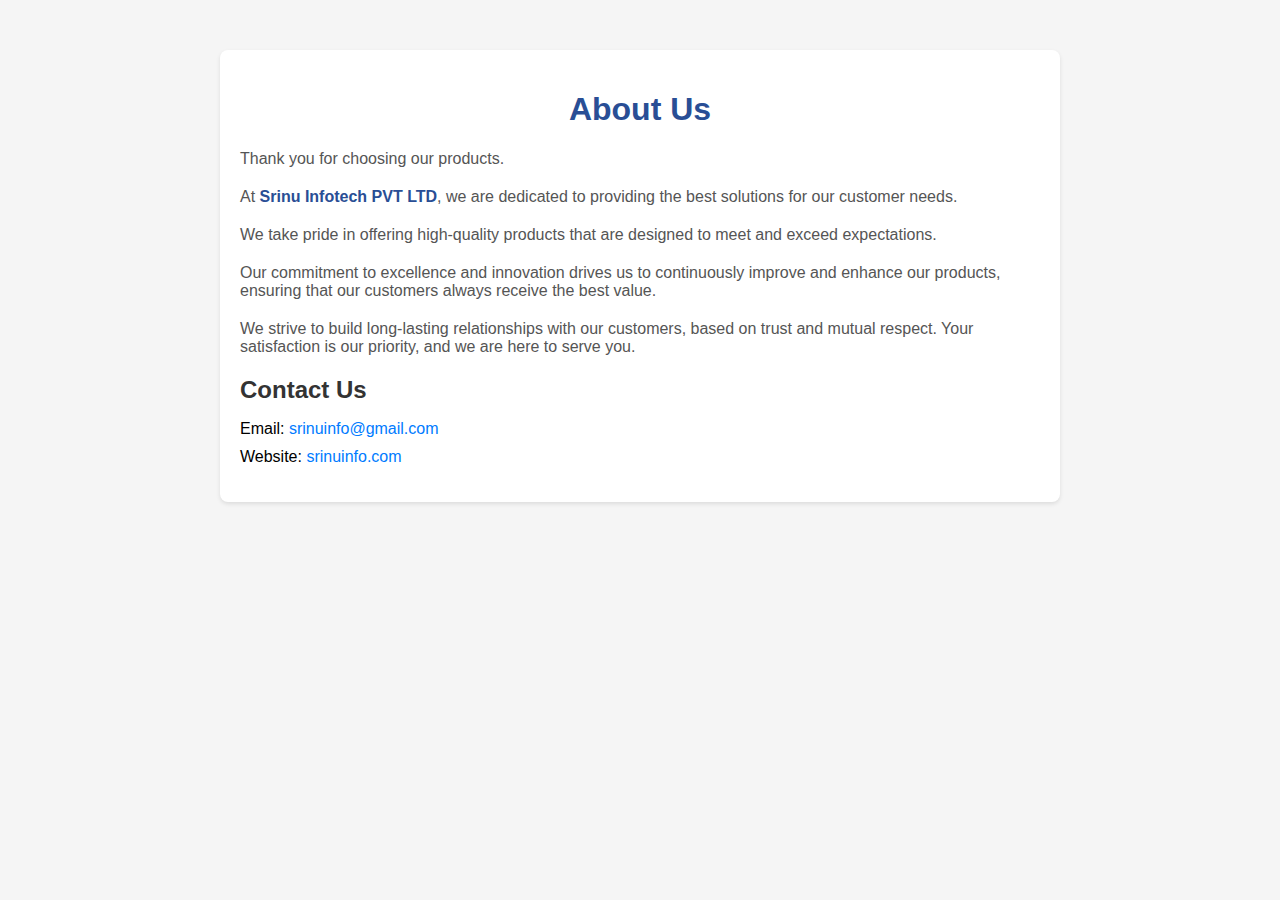
<file: aboutus.html>
<!DOCTYPE html>
<html lang="en">
<head>
<meta charset="UTF-8">
<meta name="viewport" content="width=device-width, initial-scale=1.0">
<title>About Us</title>
<link rel="stylesheet" href="aboutus.css">
</head>
<body>
<div class="container">
    <h1>About Us</h1>
    
  <p>Thank you for choosing our products.</p>
  <p>At <b>Srinu Infotech PVT LTD</b>, we are dedicated to providing the best solutions for our customer needs.</p>
  <p>We take pride in offering high-quality products that are designed to meet and exceed expectations.</p>
  <p>Our commitment to excellence and innovation drives us to continuously improve and enhance our products, ensuring that our customers always receive the best value.</p>
  <p>We strive to build long-lasting relationships with our customers, based on trust and mutual respect. Your satisfaction is our priority, and we are here to serve you.</p>

    <div class="contact">
        <h2>Contact Us</h2>
        <ul>
            <li>Email: <a href="mailto:srinuinfo@gmail.com">srinuinfo@gmail.com</a></li>
            <li>Website: <a href="http://srinuinfo.com">srinuinfo.com</a></li>
        </ul>
    </div>
</div>
</body>
</html>
</file>
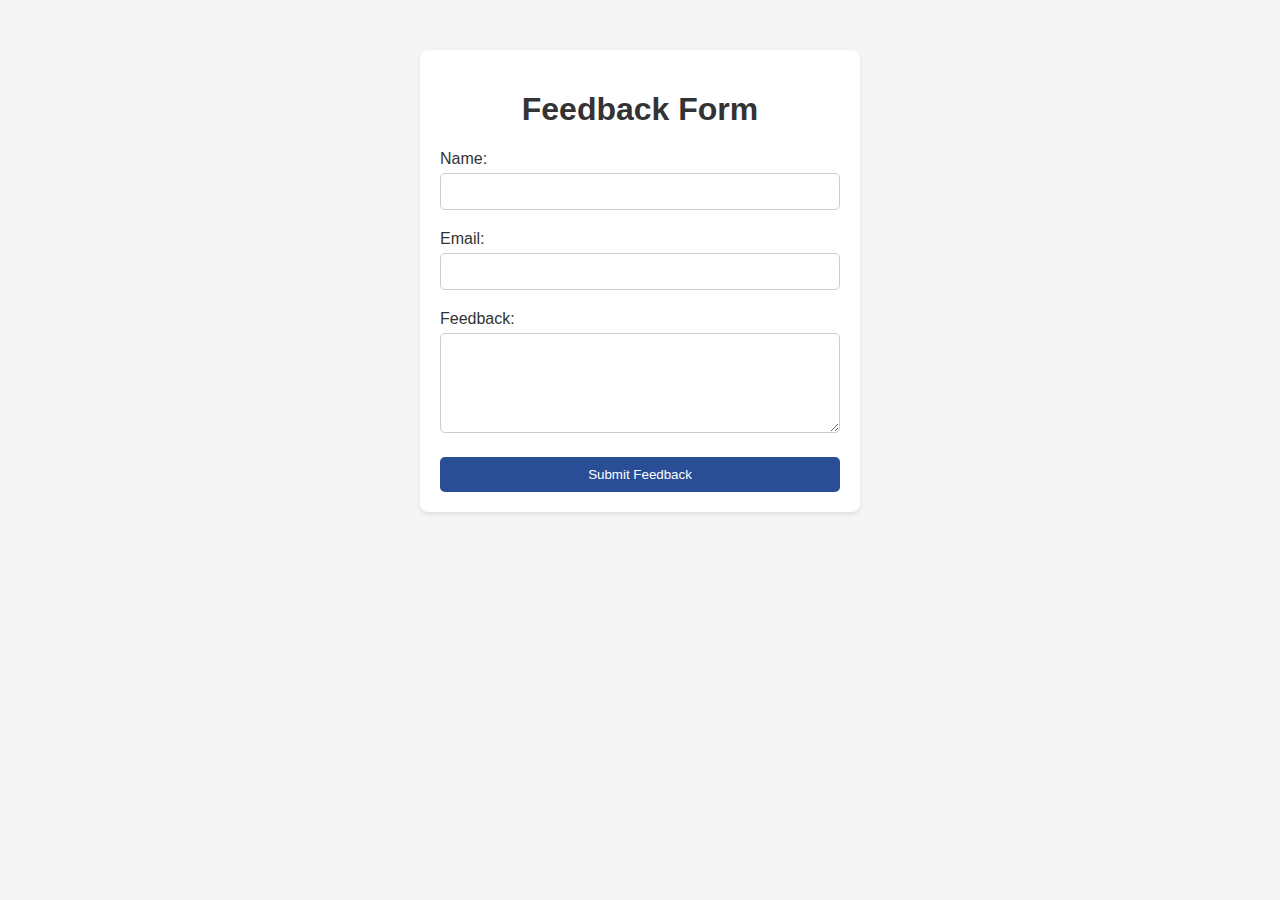
<file: leave feedback.html>
<!DOCTYPE html>
<html lang="en">
<head>
<meta charset="UTF-8">
<meta name="viewport" content="width=device-width, initial-scale=1.0">
<title>Feedback Form</title>
<link rel="stylesheet" href="leave feedback.css">
</head>
<body>
<div class="container">
    <h1>Feedback Form</h1>
    <form action="#" method="POST">
        <div class="input-group">
            <label for="name">Name:</label>
            <input type="text" id="name" name="name" required>
        </div>
        <div class="input-group">
            <label for="email">Email:</label>
            <input type="email" id="email" name="email" required>
        </div>
        <div class="input-group">
            <label for="feedback">Feedback:</label>
            <textarea id="feedback" name="feedback" required></textarea>
        </div>
        <button type="submit">Submit Feedback</button>
    </form>
</div>
</body>
</html>
</file>
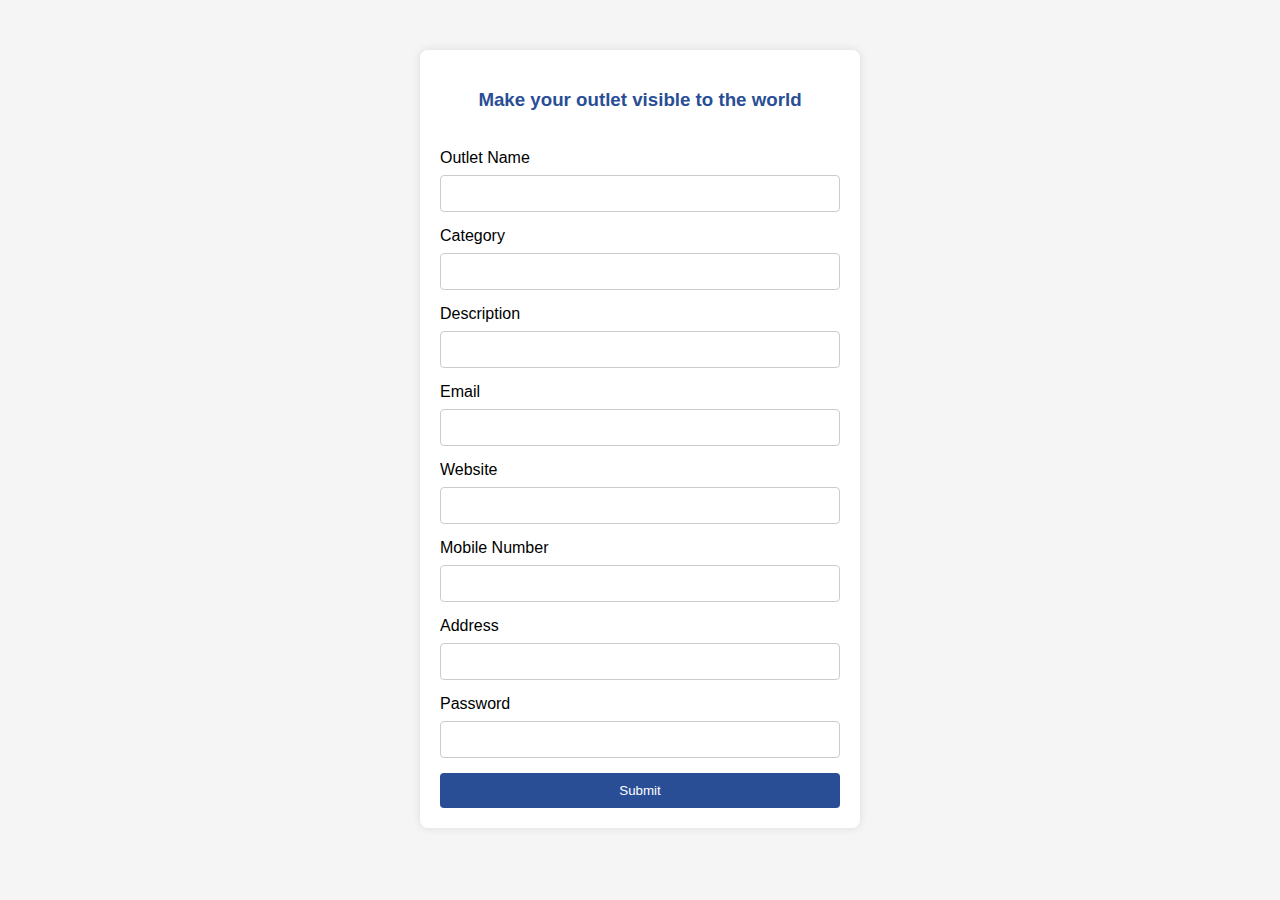
<file: Listyouroutlet.html>
<!DOCTYPE html>
<html lang="en">
<head>
<meta charset="UTF-8">
<meta name="viewport" content="width=device-width, initial-scale=1.0">
<title>Sign Up</title>
<link rel="stylesheet" href="listyouroutlet.css">
</head>
<body>
    <div class="container">
        <h3>Make your outlet visible to the world</h3><br>
        <form action="#" method="post">
            <label for="name">Outlet Name</label>
            <input type="text" id="name" name="name" required>

            <label for="username">Category</label>
            <input type="text" id="username" name="username" required>

            <label for="password">Description</label>
            <input type="text" id="description" name="description" required>

            <label for="email">Email</label>
            <input type="email" id="email" name="email">

            <label for="password">Website</label>
            <input type="text" id="website" name="website">

            <label for="password">Mobile Number</label>
            <input type="text" id="mobilenumber" name="mobilenumber">

            <label for="password">Address</label>
            <input type="text" id="address" name="address" required>

            <label for="password">Password</label>
            <input type="password" id="password" name="password" required>

            <input type="submit" value="Submit">

            <a></a>
        </form>
    </div>
</body>
</html>
</file>
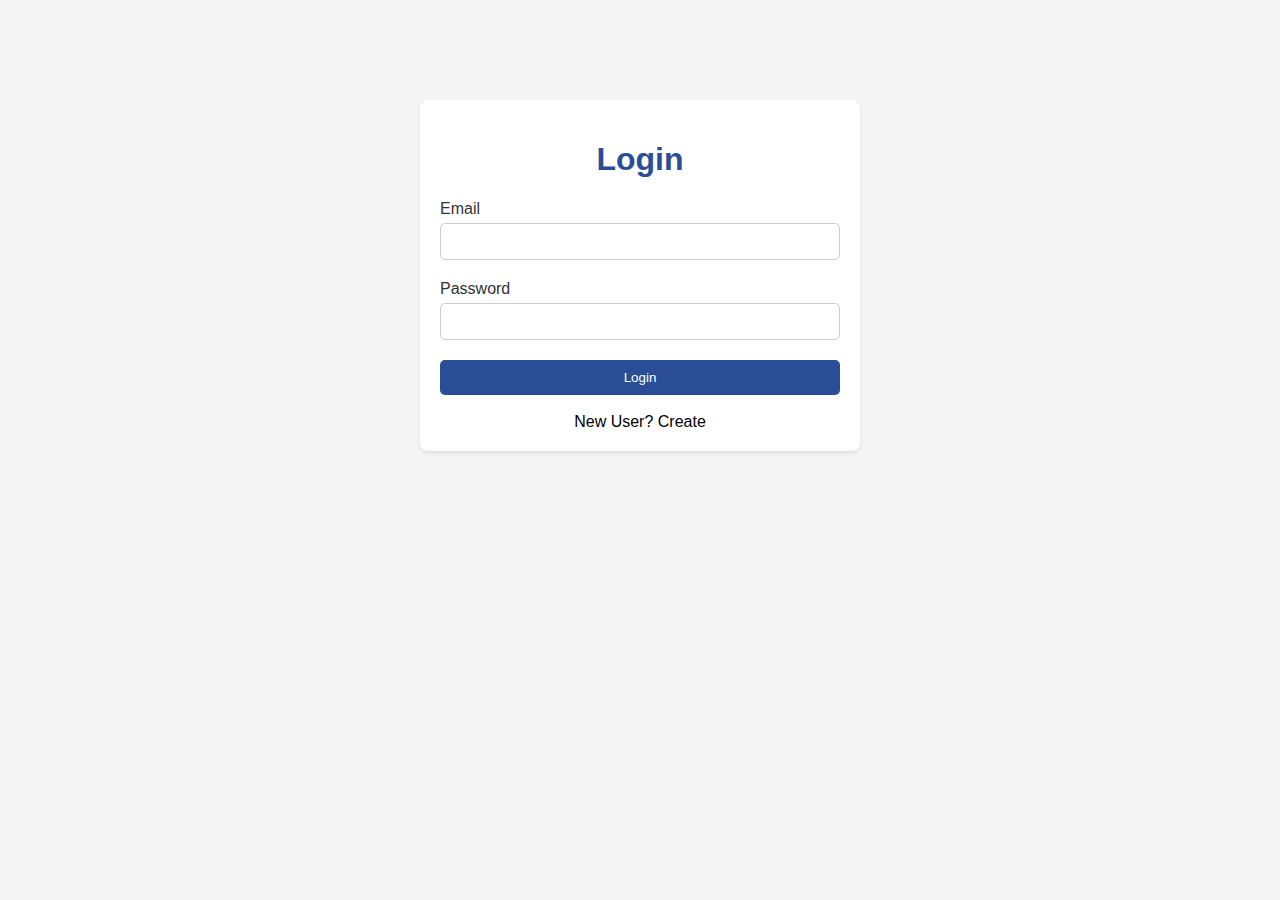
<file: login.html>
<!DOCTYPE html>
<html lang="en">
<head>
<meta charset="UTF-8">
<meta name="viewport" content="width=device-width, initial-scale=1.0">
<title>Login Page</title>
<link rel="stylesheet" href="login.css">
</head>
<body>
<div class="container">
    <h1>Login</h1>
    <form action="#" method="POST">
        <div class="input-group">
            <label for="username">Email</label>
            <input type="text" id="username" name="username" required>
        </div>
        <div class="input-group">
            <label for="password">Password</label>
            <input type="password" id="password" name="password" required>
        </div>
        <button type="submit">Login</button>
        <br><br>
        <div class="create">
        <a>New User? Create </a>
        </div>
    </form>
</div>
</body>
</html>
</file>
<file: aboutus.css>
body {
    margin: 0;
    padding: 0;
    font-family: Arial, sans-serif;
    background-color: #f5f5f5;
}

.container {
    width: 100%;
    max-width: 800px;
    margin: 50px auto;
    background-color: #fff;
    padding: 20px;
    border-radius: 8px;
    box-shadow: 0 2px 4px rgba(0,0,0,0.1);
}

h1 {
    text-align: center;
    color: #294E95;
}

p {
    text-align: left;
    color: #555;
    font-size: 1.0em;
    margin-bottom: 20px;
}

.contact {
    margin-top: 20px;
}

h2 {
    color: #333;
    margin-bottom: 10px;
}

ul {
    list-style-type: none;
    padding: 0;
}

li {
    margin-bottom: 10px;
}

a {
    color: #007bff;
    text-decoration: none;
}

a:hover {
    text-decoration: underline;
}

b {
    color: #294E95;
}
</file>
<file: leave feedback.css>
body {
    margin: 0;
    padding: 0;
    font-family: Arial, sans-serif;
    background-color: #f5f5f5;
}

.container {
    width: 100%;
    max-width: 400px;
    margin: 50px auto;
    background-color: #fff;
    padding: 20px;
    border-radius: 8px;
    box-shadow: 0 2px 4px rgba(0,0,0,0.1);
}

h1 {
    text-align: center;
    color: #333;
}

form {
    margin-top: 20px;
}

.input-group {
    margin-bottom: 20px;
}

label {
    display: block;
    margin-bottom: 5px;
    color: #333;
}

input[type="text"],
input[type="email"],
textarea {
    width: 100%;
    padding: 10px;
    border: 1px solid #ccc;
    border-radius: 5px;
    box-sizing: border-box;
}

button {
    width: 100%;
    padding: 10px;
    background-color: #294e95;
    color: #fff;
    border: none;
    border-radius: 5px;
    cursor: pointer;
}

button:hover {
    background-color: #0056b3;
}

#feedback {
  height: 100px;
  font-family: sans-serif;
}
</file>
<file: listyouroutlet.css>
body {
    font-family: Arial, sans-serif;
    background-color: #f5f5f5;
    margin: 0;
    padding: 0;
}
.container {
    max-width: 400px;
    margin: 50px auto;
    padding: 20px;
    background-color: #fff;
    border-radius: 8px;
    box-shadow: 0 0 10px rgba(0,0,0,0.1);
}
h3 {
    text-align: center;
    margin-bottom: 20px;
    color: #294E95;
}
label {
    display: block;
    margin-bottom: 8px;
}
input[type="text"],
input[type="email"],
input[type="password"] {
    width: 100%;
    padding: 10px;
    margin-bottom: 15px;
    border: 1px solid #ccc;
    border-radius: 4px;
    box-sizing: border-box;
}
input[type="submit"] {
    width: 100%;
    padding: 10px;
    background-color: #294E95;
    color: #fff;
    border: none;
    border-radius: 4px;
    cursor: pointer;
}
input[type="submit"]:hover {
    background-color: #0056b3;
}

input[type="text"] {
    word-wrap: break-word;
}
</file>
<file: login.css>
body {
    margin: 0;
    padding: 0;
    font-family: Arial, sans-serif;
    background-color: #f5f5f5;
}

.container {
    width: 100%;
    max-width: 400px;
    margin: 100px auto;
    background-color: #fff;
    padding: 20px;
    border-radius: 8px;
    box-shadow: 0 2px 4px rgba(0,0,0,0.1);
}

h1 {
    text-align: center;
    color: #294E95;
}

form {
    margin-top: 20px;
}

.input-group {
    margin-bottom: 20px;
}

label {
    display: block;
    margin-bottom: 5px;
    color: #333;
}

input[type="text"],
input[type="password"] {
    width: 100%;
    padding: 10px;
    border: 1px solid #ccc;
    border-radius: 5px;
    box-sizing: border-box;
}

button {
    width: 100%;
    padding: 10px;
    background-color: #294E95;
    color: #fff;
    border: none;
    border-radius: 5px;
    cursor: pointer;
}

button:hover {
    background-color: #0056b3;
}

.create {
    text-align: center;
    
}
</file>
